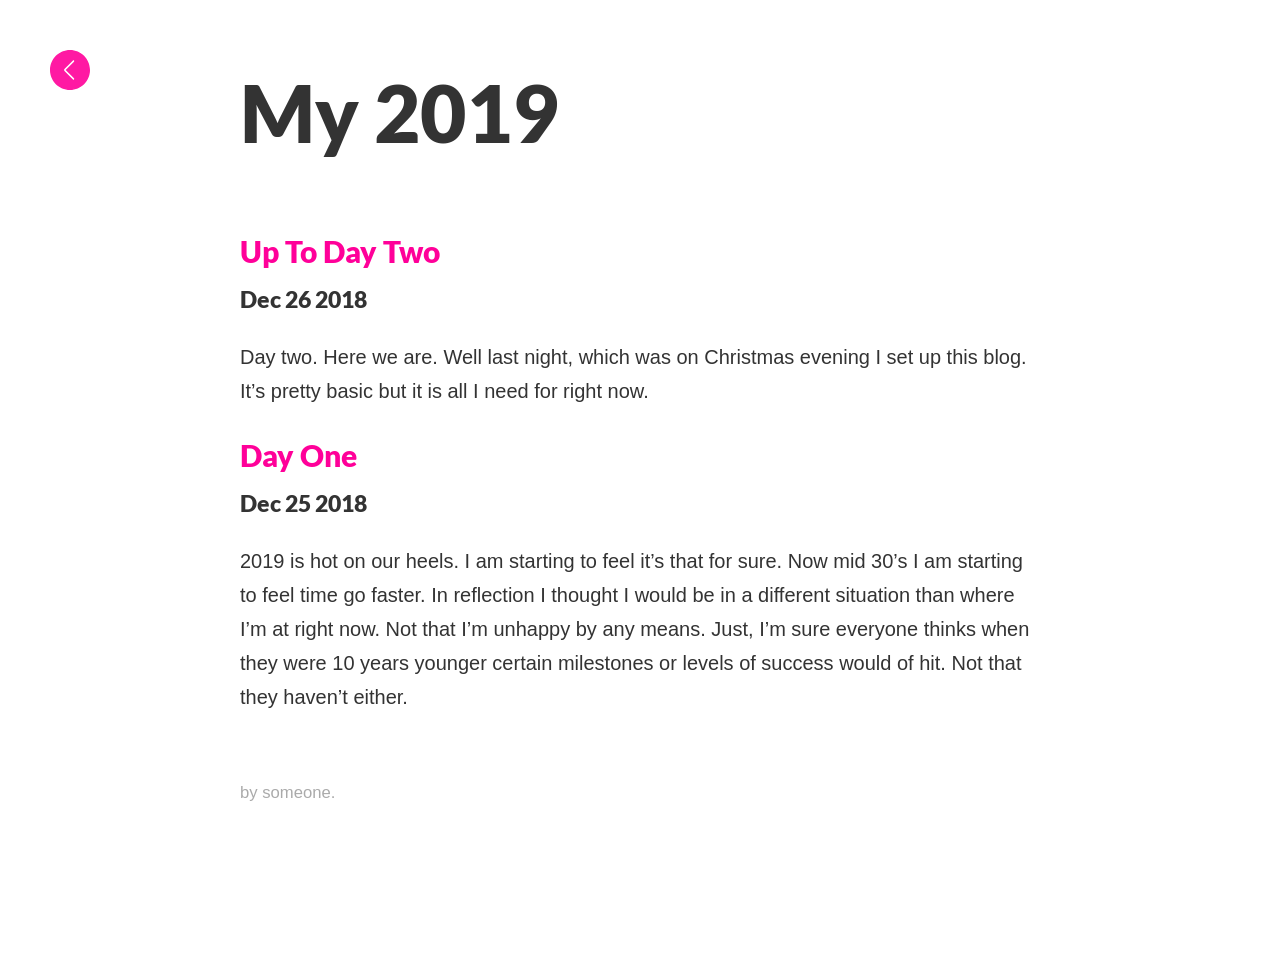
<file: index.html>
<!DOCTYPE html><html><head><meta charset="utf-8"><meta name="viewport" content="width=device-width, initial-scale=1"><title>My 2019</title><link rel="stylesheet" href="/css/main.css"><title>My 2019</title><meta property="og:title" content="My 2019" /><meta property="og:locale" content="en_US" /><meta property="og:site_name" content="My 2019" /><script type="application/ld+json"> {"name":"My 2019","description":null,"author":null,"@type":"WebSite","url":"/","publisher":null,"image":null,"headline":"My 2019","dateModified":null,"datePublished":null,"sameAs":null,"mainEntityOfPage":null,"@context":"http://schema.org"}</script></head><body style="background-color: rgb(255, 255, 255)"><script async src="/js/theme.min.js"></script><header> <a href="/"><div class="home"></div></a></header><main> <article><h1 class="headline">My 2019</h1><div class="article-list"><h2><a href="/2018/12/26/up-to-day-two.html">Up to day two</a></h2><h3>Dec 26 2018</h3><p>Day two. Here we are. Well last night, which was on Christmas evening I set up this blog. It’s pretty basic but it is all I need for right now.</p><h2><a href="/2018/12/25/day-one.html">Day One</a></h2><h3>Dec 25 2018</h3><p>2019 is hot on our heels. I am starting to feel it’s that for sure. Now mid 30’s I am starting to feel time go faster. In reflection I thought I would be in a different situation than where I’m at right now. Not that I’m unhappy by any means. Just, I’m sure everyone thinks when they were 10 years younger certain milestones or levels of success would of hit. Not that they haven’t either.</p></div></article></main><footer><p class="copy"><small>by someone.</small></p></footer></body></html>
</file>
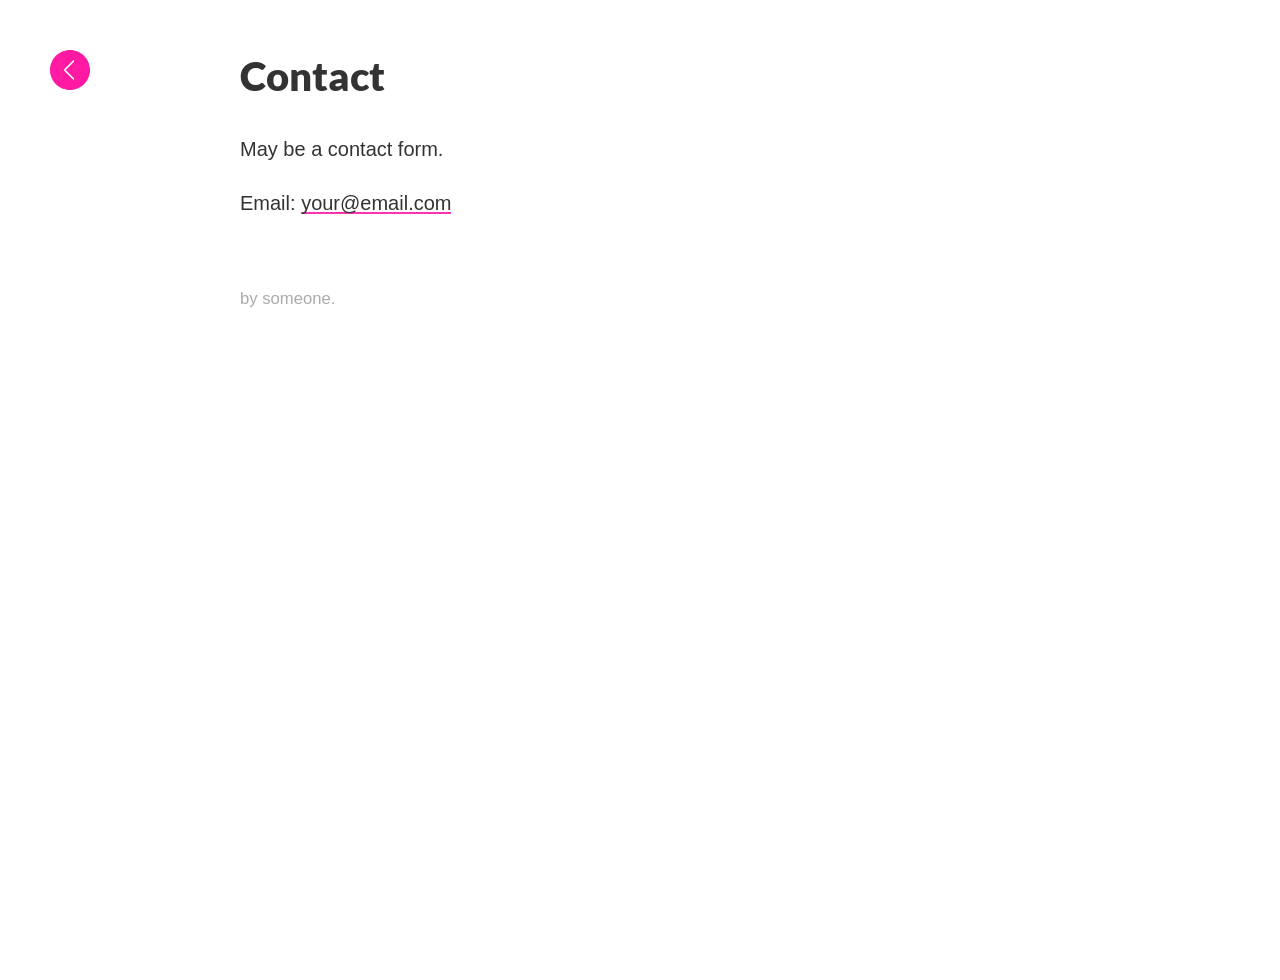
<file: contact/index.html>
<!DOCTYPE html><html><head><meta charset="utf-8"><meta name="viewport" content="width=device-width, initial-scale=1"><title>Contact - My 2019</title><link rel="stylesheet" href="/css/main.css"><title>Contact | My 2019</title><meta property="og:title" content="Contact" /><meta property="og:locale" content="en_US" /><meta property="og:site_name" content="My 2019" /><script type="application/ld+json"> {"name":null,"description":null,"author":null,"@type":"WebPage","url":"/contact/","publisher":null,"image":null,"headline":"Contact","dateModified":null,"datePublished":null,"sameAs":null,"mainEntityOfPage":null,"@context":"http://schema.org"}</script></head><body style="background-color: rgb(255, 255, 255)"><script async src="/js/theme.min.js"></script><header> <a href="/"><div class="home"></div></a></header><main> <article><h1 class="post-headline">Contact</h1><p class="meta"><small></small></p><p>May be a contact form.</p><p>Email: <a href="mailto:your@email.com">your@email.com</a></p></article></main><footer><p class="copy"><small>by someone.</small></p></footer></body></html>
</file>
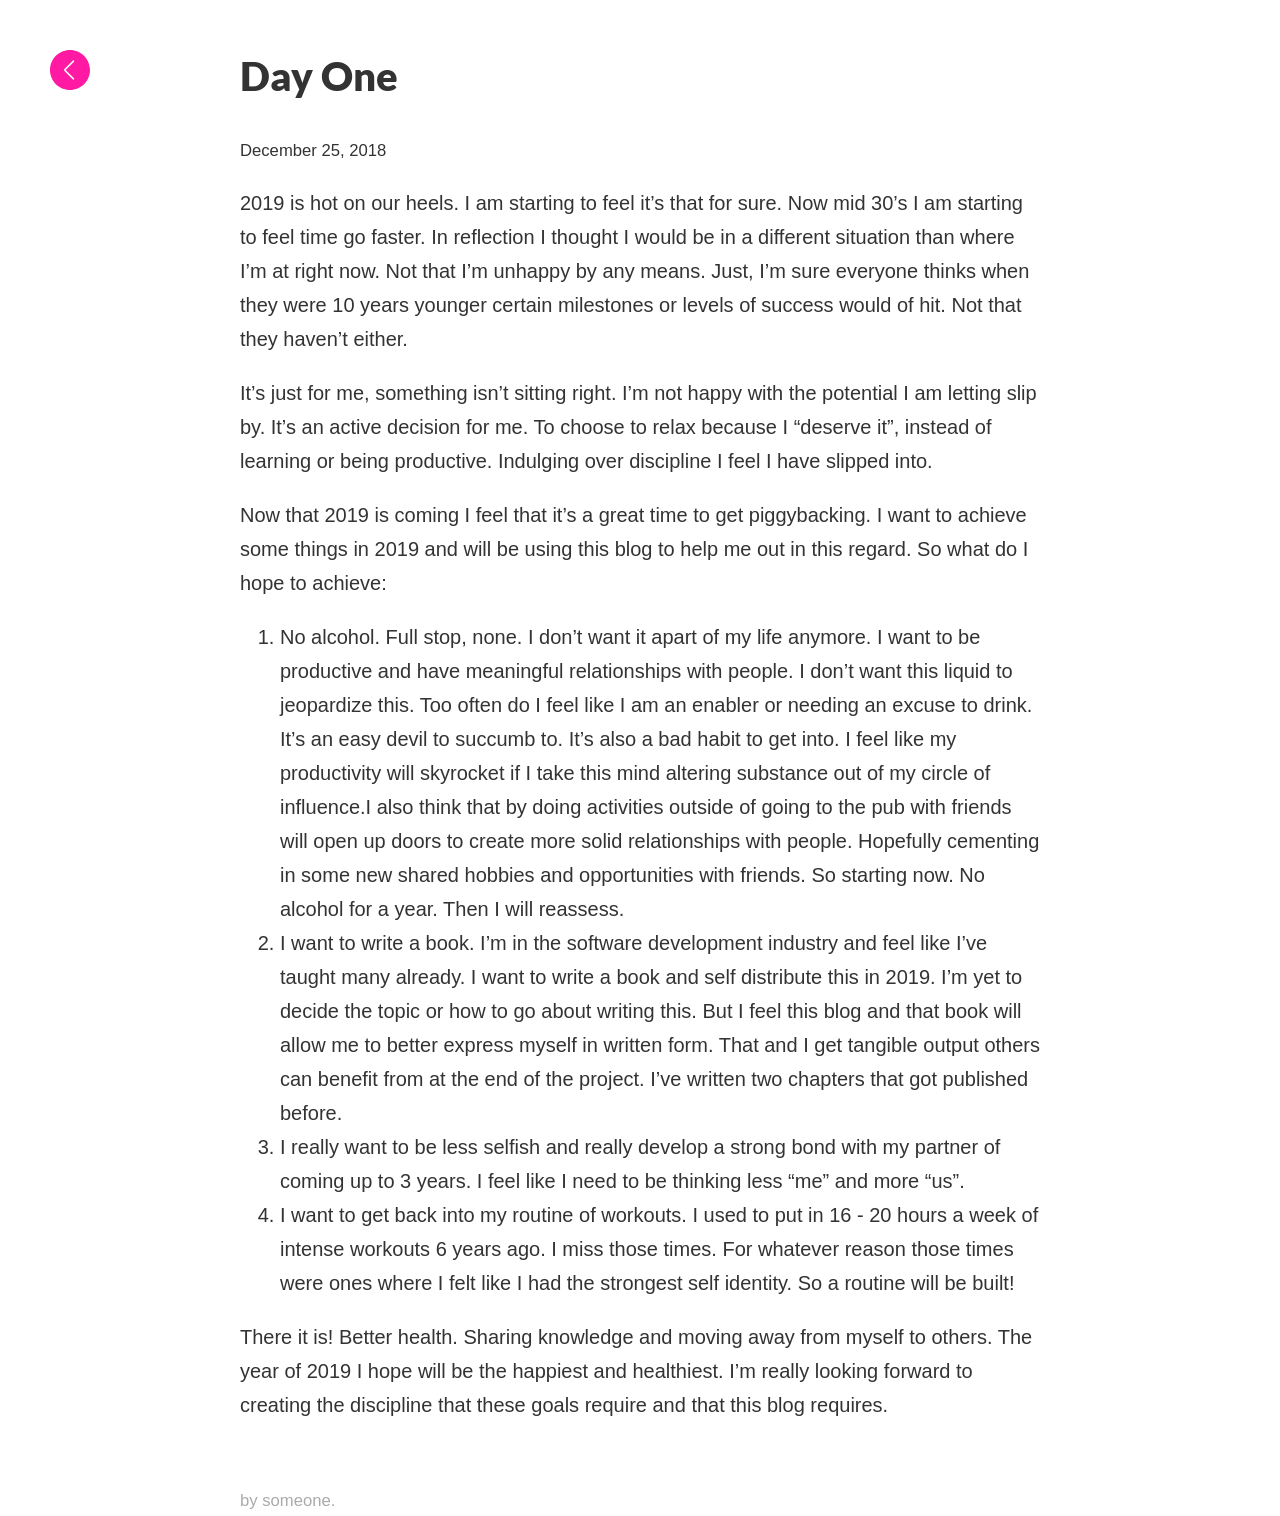
<file: 2018/12/25/day-one.html>
<!DOCTYPE html><html><head><meta charset="utf-8"><meta name="viewport" content="width=device-width, initial-scale=1"><title>Day One - My 2019</title><link rel="stylesheet" href="/css/main.css"><title>Day One | My 2019</title><meta property="og:title" content="Day One" /><meta property="og:locale" content="en_US" /><meta name="description" content="2019 is hot on our heels. I am starting to feel it’s that for sure. Now mid 30’s I am starting to feel time go faster. In reflection I thought I would be in a different situation than where I’m at right now. Not that I’m unhappy by any means. Just, I’m sure everyone thinks when they were 10 years younger certain milestones or levels of success would of hit. Not that they haven’t either." /><meta property="og:description" content="2019 is hot on our heels. I am starting to feel it’s that for sure. Now mid 30’s I am starting to feel time go faster. In reflection I thought I would be in a different situation than where I’m at right now. Not that I’m unhappy by any means. Just, I’m sure everyone thinks when they were 10 years younger certain milestones or levels of success would of hit. Not that they haven’t either." /><meta property="og:site_name" content="My 2019" /><meta property="og:type" content="article" /><meta property="article:published_time" content="2018-12-25T20:03:40-08:00" /><script type="application/ld+json"> {"name":null,"description":"2019 is hot on our heels. I am starting to feel it’s that for sure. Now mid 30’s I am starting to feel time go faster. In reflection I thought I would be in a different situation than where I’m at right now. Not that I’m unhappy by any means. Just, I’m sure everyone thinks when they were 10 years younger certain milestones or levels of success would of hit. Not that they haven’t either.","author":null,"@type":"BlogPosting","url":"/2018/12/25/day-one.html","publisher":null,"image":null,"headline":"Day One","dateModified":"2018-12-25T20:03:40-08:00","datePublished":"2018-12-25T20:03:40-08:00","sameAs":null,"mainEntityOfPage":{"@type":"WebPage","@id":"/2018/12/25/day-one.html"},"@context":"http://schema.org"}</script></head><body style="background-color: rgb(255, 255, 255)"><script async src="/js/theme.min.js"></script><header> <a href="/"><div class="home"></div></a></header><main> <article><h1 class="post-headline">Day One</h1><p class="meta"><small>December 25, 2018</small></p><p>2019 is hot on our heels. I am starting to feel it’s that for sure. Now mid 30’s I am starting to feel time go faster. In reflection I thought I would be in a different situation than where I’m at right now. Not that I’m unhappy by any means. Just, I’m sure everyone thinks when they were 10 years younger certain milestones or levels of success would of hit. Not that they haven’t either.</p><p>It’s just for me, something isn’t sitting right. I’m not happy with the potential I am letting slip by. It’s an active decision for me. To choose to relax because I “deserve it”, instead of learning or being productive. Indulging over discipline I feel I have slipped into.</p><p>Now that 2019 is coming I feel that it’s a great time to get piggybacking. I want to achieve some things in 2019 and will be using this blog to help me out in this regard. So what do I hope to achieve:</p><ol><li>No alcohol. Full stop, none. I don’t want it apart of my life anymore. I want to be productive and have meaningful relationships with people. I don’t want this liquid to jeopardize this. Too often do I feel like I am an enabler or needing an excuse to drink. It’s an easy devil to succumb to. It’s also a bad habit to get into. I feel like my productivity will skyrocket if I take this mind altering substance out of my circle of influence.I also think that by doing activities outside of going to the pub with friends will open up doors to create more solid relationships with people. Hopefully cementing in some new shared hobbies and opportunities with friends. So starting now. No alcohol for a year. Then I will reassess.</li><li>I want to write a book. I’m in the software development industry and feel like I’ve taught many already. I want to write a book and self distribute this in 2019. I’m yet to decide the topic or how to go about writing this. But I feel this blog and that book will allow me to better express myself in written form. That and I get tangible output others can benefit from at the end of the project. I’ve written two chapters that got published before.</li><li>I really want to be less selfish and really develop a strong bond with my partner of coming up to 3 years. I feel like I need to be thinking less “me” and more “us”.</li><li>I want to get back into my routine of workouts. I used to put in 16 - 20 hours a week of intense workouts 6 years ago. I miss those times. For whatever reason those times were ones where I felt like I had the strongest self identity. So a routine will be built!</li></ol><p>There it is! Better health. Sharing knowledge and moving away from myself to others. The year of 2019 I hope will be the happiest and healthiest. I’m really looking forward to creating the discipline that these goals require and that this blog requires.</p></article></main><footer><p class="copy"><small>by someone.</small></p></footer></body></html>
</file>
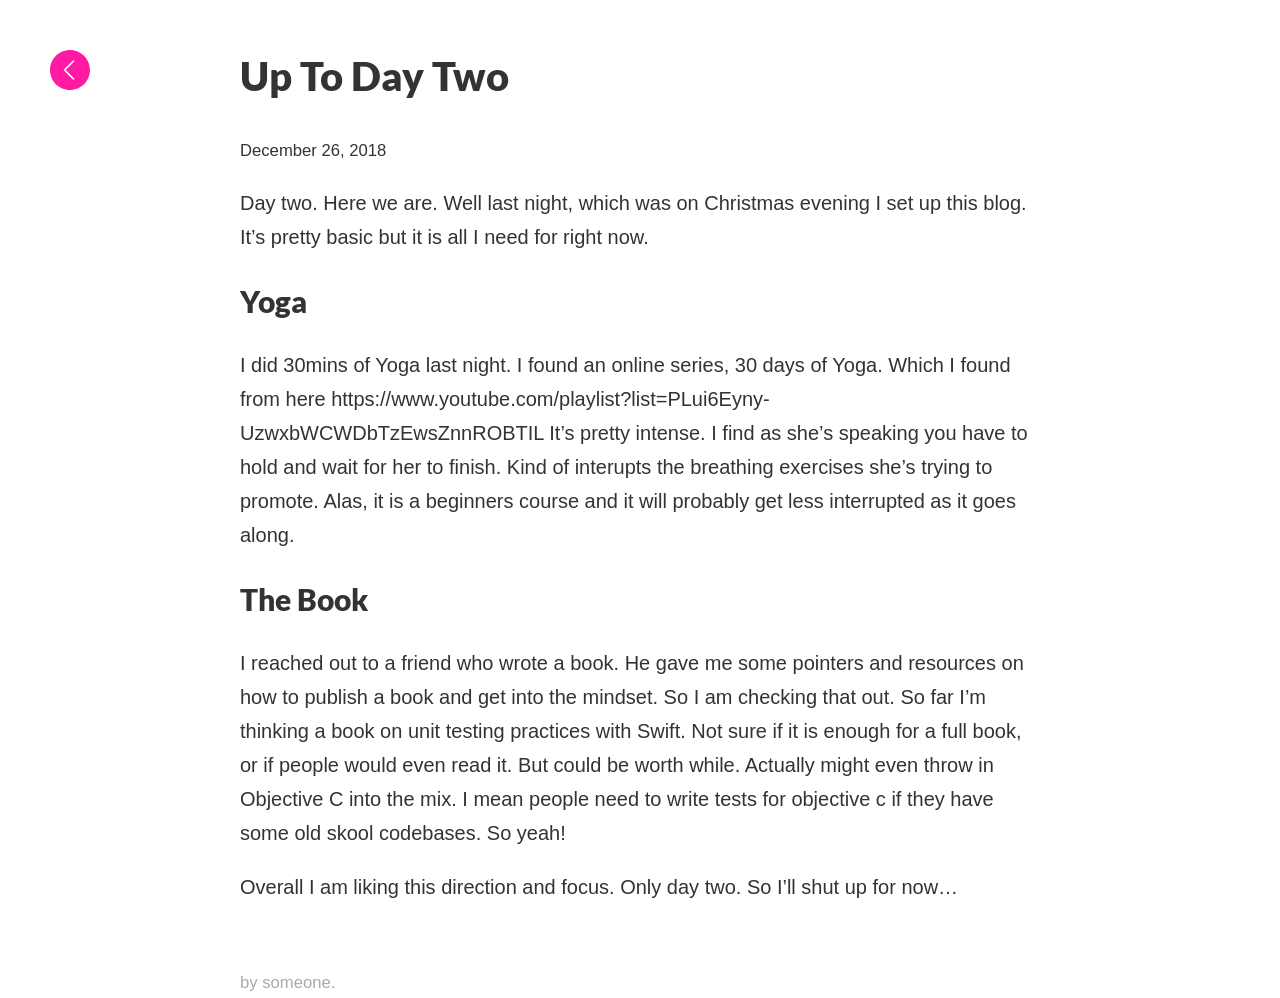
<file: 2018/12/26/up-to-day-two.html>
<!DOCTYPE html><html><head><meta charset="utf-8"><meta name="viewport" content="width=device-width, initial-scale=1"><title>Up to day two - My 2019</title><link rel="stylesheet" href="/css/main.css"><title>Up to day two | My 2019</title><meta property="og:title" content="Up to day two" /><meta property="og:locale" content="en_US" /><meta name="description" content="Day two. Here we are. Well last night, which was on Christmas evening I set up this blog. It’s pretty basic but it is all I need for right now." /><meta property="og:description" content="Day two. Here we are. Well last night, which was on Christmas evening I set up this blog. It’s pretty basic but it is all I need for right now." /><meta property="og:site_name" content="My 2019" /><meta property="og:type" content="article" /><meta property="article:published_time" content="2018-12-26T19:49:25-08:00" /><script type="application/ld+json"> {"name":null,"description":"Day two. Here we are. Well last night, which was on Christmas evening I set up this blog. It’s pretty basic but it is all I need for right now.","author":null,"@type":"BlogPosting","url":"/2018/12/26/up-to-day-two.html","publisher":null,"image":null,"headline":"Up to day two","dateModified":"2018-12-26T19:49:25-08:00","datePublished":"2018-12-26T19:49:25-08:00","sameAs":null,"mainEntityOfPage":{"@type":"WebPage","@id":"/2018/12/26/up-to-day-two.html"},"@context":"http://schema.org"}</script></head><body style="background-color: rgb(255, 255, 255)"><script async src="/js/theme.min.js"></script><header> <a href="/"><div class="home"></div></a></header><main> <article><h1 class="post-headline">Up to day two</h1><p class="meta"><small>December 26, 2018</small></p><p>Day two. Here we are. Well last night, which was on Christmas evening I set up this blog. It’s pretty basic but it is all I need for right now.</p><h2 id="yoga">Yoga</h2><p>I did 30mins of Yoga last night. I found an online series, 30 days of Yoga. Which I found from here https://www.youtube.com/playlist?list=PLui6Eyny-UzwxbWCWDbTzEwsZnnROBTIL It’s pretty intense. I find as she’s speaking you have to hold and wait for her to finish. Kind of interupts the breathing exercises she’s trying to promote. Alas, it is a beginners course and it will probably get less interrupted as it goes along.</p><h2 id="the-book">The Book</h2><p>I reached out to a friend who wrote a book. He gave me some pointers and resources on how to publish a book and get into the mindset. So I am checking that out. So far I’m thinking a book on unit testing practices with Swift. Not sure if it is enough for a full book, or if people would even read it. But could be worth while. Actually might even throw in Objective C into the mix. I mean people need to write tests for objective c if they have some old skool codebases. So yeah!</p><p>Overall I am liking this direction and focus. Only day two. So I’ll shut up for now…</p></article></main><footer><p class="copy"><small>by someone.</small></p></footer></body></html>
</file>
<file: css/main.css>
html,body{height:100%}body{max-width:800px;font-family:"Helvetica Neue",sans-serif;margin:0 auto;line-height:1.7;font-size:20px;color:#333;padding:2em 1em;text-rendering:optimizeLegibility;height:100%}@media screen and (max-width: 600px){body{max-width:100%;padding:1em}}h1,h2,h3,h4,h5,h6{font-family:"Lato", "Helvetica Neue", Helvetica, sans-serif;font-weight:bold;line-height:1.8;margin:0;text-transform:capitalize}a{color:#f09;text-decoration:none}a:hover{color:#333}p a{color:#333;text-decoration:none;background:-webkit-linear-gradient(transparent 90%, #ff33ad 10%);background:-moz-linear-gradient(transparent 90%, #ff33ad 10%);background:linear-gradient(transparent 90%, #ff33ad 10%);-webkit-box-shadow:inset 0 0 0 0 #ff33ad;box-shadow:inset 0 0 0 0 #ff33ad;-webkit-transition:box-shadow ease 1s;-moz-transition:box-shadow ease 1s;transition:box-shadow ease 1s}p a:hover{color:#fff;-webkit-box-shadow:inset 0 -100px 0 0 #ff33ad;box-shadow:inset 0 -100px 0 0 #ff33ad}figure{margin:0}img{max-width:100%}pre,code{overflow:auto;font-size:14px;border-radius:3px;border:1px solid #f09}pre>code,code>code{border:none}pre{padding:1em}code{padding:0.1em}blockquote{border-left:2px solid #f09;padding-left:1em;font-family:Georgia,Times,Times New Roman,serif;font-size:18px;font-style:italic}.headline,.post-headline{font-size:2em;margin-bottom:0.5em}@media screen and (max-width: 600px){.headline,.post-headline{font-size:2em}}.headline{font-size:4em}.home{background-image:url(../images/left-arrow.svg);background-repeat:no-repeat;height:40px;width:40px;opacity:0.9;position:fixed;top:50px;left:50px}.home:hover{opacity:1}@media screen and (max-width: 1000px){.home{top:90%;left:90%;height:30px;width:30px;opacity:0.6}}.article-list{margin:1em 0}.video{width:100%;height:360px}@media screen and (max-width: 1000px){.video{height:300px}}@media screen and (max-width: 600px){.video{height:180px}}#markdown-toc::before{content:"Contents";font-weight:bold}#markdown-toc ul{list-style:decimal}#markdown-toc{border:1px solid #f09;padding:1.5em;list-style:decimal;display:inline-block}.theme{cursor:pointer}footer{position:relative;top:2em}.links a{margin-right:1em}.copy{color:#aaa}.divider{margin:1em 0}@font-face{font-family:'Lato';font-style:normal;font-weight:900;src:local("Lato Black"),local("Lato-Black"),url(fonts/R4a6fty3waPci7C44H8AjvY6323mHUZFJMgTvxaG2iE.woff2) format("woff2");unicode-range:U+0100-024F,U+1E00-1EFF,U+20A0-20AB,U+20AD-20CF,U+2C60-2C7F,U+A720-A7FF}@font-face{font-family:'Lato';font-style:normal;font-weight:900;src:local("Lato Black"),local("Lato-Black"),url(fonts/tI4j516nok_GrVf4dhunkg.woff2) format("woff2");unicode-range:U+0000-00FF,U+0131,U+0152-0153,U+02C6,U+02DA,U+02DC,U+2000-206F,U+2074,U+20AC,U+2212,U+2215}@font-face{font-family:'Work Sans';font-style:normal;font-weight:400;src:local("Work Sans"),local("WorkSans-Regular"),url(fonts/WB2LNay3rHMH1zU8UJnUHBJtnKITppOI_IvcXXDNrsc.woff2) format("woff2");unicode-range:U+0100-024F,U+1E00-1EFF,U+20A0-20AB,U+20AD-20CF,U+2C60-2C7F,U+A720-A7FF}@font-face{font-family:'Work Sans';font-style:normal;font-weight:400;src:local("Work Sans"),local("WorkSans-Regular"),url(fonts/ElUAY9q6T0Ayx4zWzW63VFtXRa8TVwTICgirnJhmVJw.woff2) format("woff2");unicode-range:U+0000-00FF,U+0131,U+0152-0153,U+02C6,U+02DA,U+02DC,U+2000-206F,U+2074,U+20AC,U+2212,U+2215}
</file>
